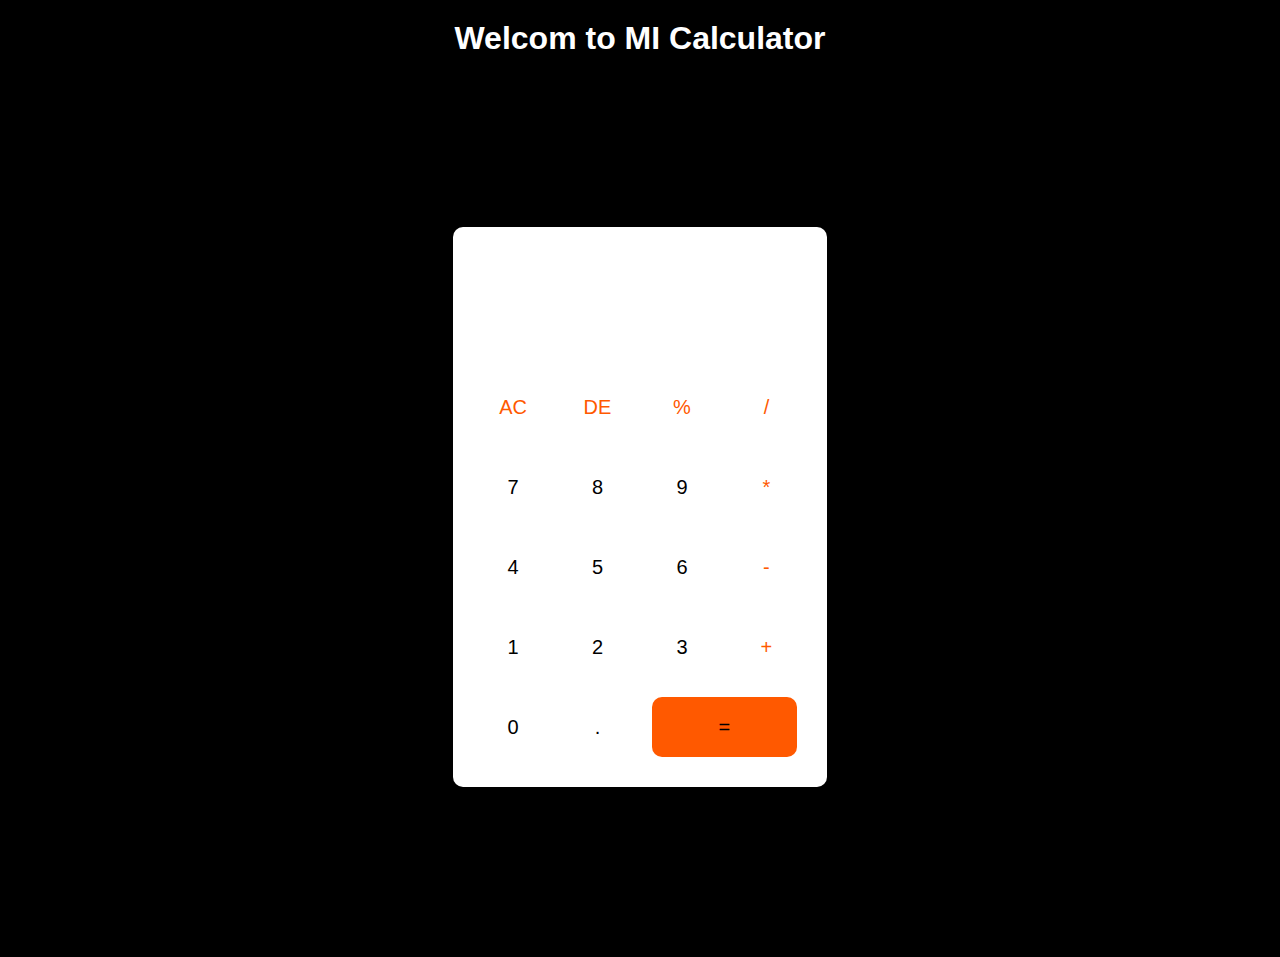
<file: Calculator/index.html>
<!DOCTYPE html>
<html lang="en">
<head>
    <meta charset="UTF-8">
    <meta name="viewport" content="width=device-width, initial-scale=1.0">
    <title>Calculator</title>
    <link rel="stylesheet" href="style.css" />
</head>
<body>
    <div class="heading">
        <h1>Welcom to MI Calculator</h1>
    </div>
    <div class="container">
       <div class="calculator">
            <form>
                <div class="display">
                    <input type="text" name="display">
                </div>
                <div class="row">
                    <input type="button" value="AC" onclick="display.value =''">
                    <input type="button" value="DE" onclick="display.value = display.value.toString().slice(0,-1)">
                    <input type="button" value="%" onclick="display.value +='%'">
                    <input type="button" value="/" onclick="display.value +='/'">
                </div>
                <div>
                    <input type="button" value="7" onclick="display.value +='7'">
                    <input type="button" value="8" onclick="display.value +='8'">
                    <input type="button" value="9" onclick="display.value +='9'">
                    <input type="button" value="*" onclick="display.value +='*'" class="row">
                </div>
                <div>
                    <input type="button" value="4" onclick="display.value +='4'">
                    <input type="button" value="5" onclick="display.value +='5'">
                    <input type="button" value="6" onclick="display.value +='6'">
                    <input type="button" value="-" onclick="display.value +='-'" class="row">
                </div>
                <div>
                    <input type="button" value="1" onclick="display.value +='1'">
                    <input type="button" value="2" onclick="display.value +='2'">
                    <input type="button" value="3" onclick="display.value +='3'">
                    <input type="button" value="+" onclick="display.value +='+'" class="row">
                </div>
                <div>
                    <input type="button" value="0" onclick="display.value +='0'">
                    <input type="button" value="." onclick="display.value +='.'">
                    <input type="button" value="=" onclick="display.value = eval(display.value)" class="equal">
                </div>
            </form>
       </div>
    </div>
</body>
</html>
</file>
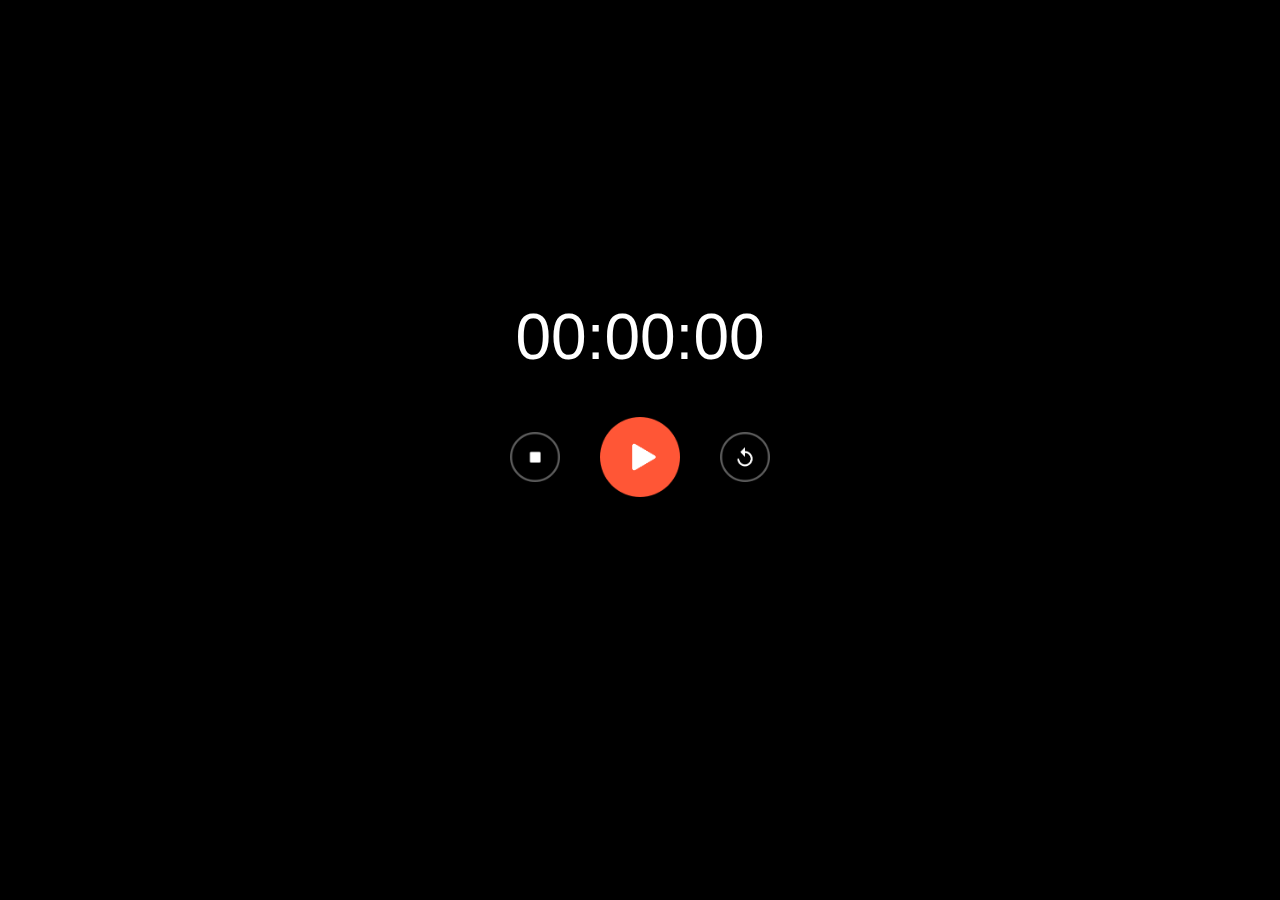
<file: CountDown Timer/index.html>
<!DOCTYPE html>
<html lang="en">
<head>
    <meta charset="UTF-8">
    <meta name="viewport" content="width=device-width, initial-scale=1.0">
    <title>CountDown Timer</title>
    <link rel="stylesheet" href="style.css">
</head>
<body>
    <div class="stopwatch">
        <h1 id="displayTime">00:00:00</h1>
        <div class="buttons">
            <img src="images/stop.png" onclick="watchStop()">
            <img src="images/start.png" onclick="watchStart()">
            <img src="images/reset.png" onclick="watchReset()">
        </div>
    </div>

    <script>

        let[seconds, minutes, hours]=[0,0,0];
        let displayTime = document.getElementById("displayTime");
        let timer = null;

        function stopwatch(){
            seconds++;
            if(seconds == 60){
                seconds = 0;
                minutes++;
                if(minutes == 60){
                    minutes = 0;
                    hours++;
                }
            }

            let h = hours < 10 ? "0" + hours : hours;
  
            let m = minutes < 10 ? "0" + minutes : minutes;

            let s = seconds < 10 ? "0" + seconds : seconds;


            displayTime.innerHTML = h +":"+ m +":"+ s;
        }

        function watchStart(){
            if(timer!== null){
                clearInterval(timer);
            }
            timer = setInterval(stopwatch,1000);
        }


        function watchStop(){
            clearInterval(timer);
        }

        function watchReset(){
            clearInterval(timer);
            [seconds, minutes, hours]=[0,0,0];
            displayTime.innerHTML = "00:00:00";
        }

    </script>
</body>
</html>
</file>
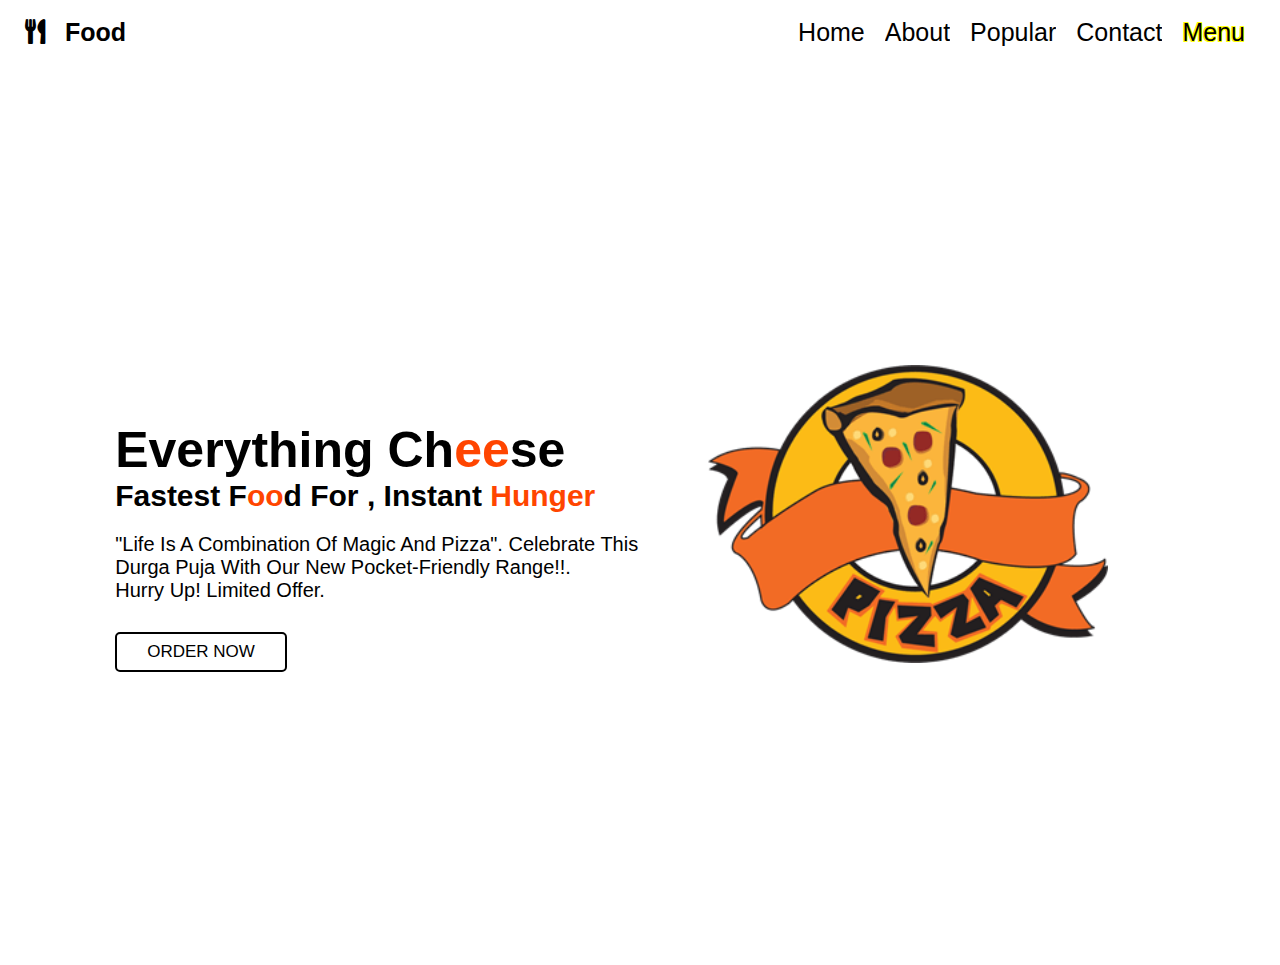
<file: landingPage/index.html>
<!DOCTYPE html>
<!DOCTYPE html>
<html lang="en">

<head>
    <meta charset="UTF-8" />
    <meta http-equiv="X-UA-Compatible" content="IE=edge" />
    <meta name="viewport" content="width=device-width, initial-scale=1.0" />

    <link rel="stylesheet" href="style.css" />
    <title>Landing Page</title>
    <link rel="stylesheet" href="https://cdnjs.cloudflare.com/ajax/libs/font-awesome/5.15.3/css/all.min.css" />
</head>

<body>
    <!-- header section starts  -->

    <header>
        <section class="nav">
            <!-- We can also insert any logo here     -->

            <!-- We can also insert any logo here     -->
            <div class="logo">
                <a href="#"><i class="fas fa-utensils"></i>food</a>
            </div>

            <!--  checkbox to control the icon's state    -->
            <input id="menu-toggle" type="checkbox" />
            <label class="menu-button-container" for="menu-toggle">
          <div class="menu-button"></div>
        </label>
            <!--  main menu    -->
            <ul class="menu">
                <li><a href="#home">Home</a></li>
                <li><a href="#speciality">About</a></li>
                <li><a href="#popular">Popular</a></li>
                <li><a href="#review">Contact</a></li>
                <li><a href="#order" class="order">Menu</a></li>
            </ul>
        </section>
    </header>

    <!-- header section ends -->

    <!-- hero section starts  -->

    <section class="home" id="home ">
        <div class="content">
            <!-- Tagline -->
            <h3 class="mainfont">
                Everything Ch<span class="yellowColor">ee</span>se
            </h3>
            <h3>
                fastest f<span class="yellowColor">oo</span>d for , instant
                <span class="yellowColor">Hunger</span>
            </h3>
            <!--Description  -->
            <p>
                "Life is a combination of magic and pizza". Celebrate this Durga Puja with our new pocket-friendly Range!!. <br>
                Hurry up! Limited Offer.
            </p>

            <!-- CTA -->
            <a href="# " class="btn">ORDER NOW</a>
        </div>
        <!-- Hero image -->

        <div class="image">
            <img src="pizza-logo.png" alt=" " />
        </div>
    </section>

    <!-- hero section ends   -->
</body>

</html>
</file>
<file: Calculator/style.css>
*{
    margin: 0;
    padding: 0;
    font-family: 'Poppins', sans-serif;
    box-sizing: border-box;
}

.heading{
    padding-top: 20px;
    text-align: center;
    color: white;
    background-color: black;
}

.container{
    width: 100%;
    height: 100vh;
    background: black;
    display: flex;
    align-items: center;
    justify-content: center;
}

.calculator{
    background: white;
    padding: 20px;
    border-radius: 10px;
}

.calculator form input{
    border: 0;
    outline: 0;
    width: 60px;
    height: 60px;
    border-radius: 10px;
    background: transparent;
    font-size: 20px;
    color: black;
    cursor: pointer;
    margin: 10px;
}

form .display{
    display: flex;
    justify-content: flex-end;
    margin: 20px 0;
}

form .display input{
    text-align: right;
    flex: 1;
    font-size: 45px;
    box-shadow: none;
}

form input.equal{
    width: 145px;
    background-color: rgb(255, 89, 0);
}

form .row input{
    color: rgb(255, 89, 0);
}

form input.row{
    color: rgb(255, 89, 0);
}
</file>
<file: CountDown Timer/style.css>
*{
    /* margin: 0;
    padding: 0; */
    font-family: 'Poppins', sans-serif;
    box-sizing: border-box;
}
body{
    background-color: black;
}
.stopwatch{
    width: 90%;
    max-width: 600px;
    background-color: black;
    text-align: center;
    padding: 40px 0;
    color: white;
    margin: 200px auto 0;
    box-shadow:0 10px 10px rgba(0, 0, 0,0.2);
}

.stopwatch h1{
    margin-top: 60px;
    font-size: 64px;
    font-weight: 300;
}

.buttons{
    display: flex;
    align-items: center;
    justify-content: center;
}

.buttons img{
    width: 50px;
    margin: 0 20px;
    cursor: pointer;
}

.buttons img:nth-child(2){
    width: 80px;
}
</file>
<file: landingPage/style.css>
@import url("https://fonts.googleapis.com/css2?family=Jacques+Francois+Shadow&display=swap");
* {
    font-family: "Nunito", sans-serif;
    margin: 0;
    padding: 0;
    box-sizing: border-box;
    outline: none;
    border: none;
    text-decoration: none;
    text-transform: capitalize;
    transition: all 0.2s linear;
}

html {
    font-size: 62.5%;
    overflow: hidden;
}

body {
    background: white;
    margin: 0;
}

header {
    margin: 0px;
}

/* <!--  styling the navigation menu --> */

a {
    text-decoration: none;
    color: #000;
}

ul {
    list-style: none;
}

section {
    padding: 2rem 9%;
}

.logo {
    font-size: 2.5rem;
    font-weight: bolder;
    color: #666;
    display: inline-block;
}

.logo i {
    padding-right: 2rem;
    color: black;
}

.order {
    text-shadow: -1px -1px 0 yellow, 1px -1px 0 yellow, -1px 1px 0 yellow, 1px 1px yellow;
}

.nav {
    display: flex;
    flex-direction: row;
    align-items: center;
    justify-content: space-between;
    background: white;
    color: black;
    height: 65px;
    padding: 1em;
    font-size: 25px;
}

.menu li:hover {
    cursor: pointer;
    transform: scale(1.2);
}

.menu {
    display: flex;
    flex-direction: row;
    list-style-type: none;
    margin: 0;
}

.menu>li {
    margin: 0 1rem;
    overflow: hidden;
}
/*Container for menu button  */

.menu-button-container {
    display: none;
    height: 100%;
    width: 30px;
    cursor: pointer;
    flex-direction: column;
    justify-content: center;
    align-items: center;
}

#menu-toggle {
    display: none;
}
/*  Creating the menu button */

.menu-button,
.menu-button::before,
.menu-button::after {
    display: block;
    background-color: black;
    position: absolute;
    height: 6px;
    width: 32px;
    border-radius: 3px;
    color: white;
}

.menu-button::before {
    content: "";
    margin-top: -8px;
}

.menu-button::after {
    content: "";
    margin-top: 8px;
}
/*  Adding Functionality to the Hamburger Menu with CSS  */

#menu-toggle:checked+.menu-button-container .menu-button::before {
    margin-top: 0px;
    transform: rotate(45deg);
}

#menu-toggle:checked+.menu-button-container .menu-button {
    background: rgba(255, 255, 255, 0);
}

#menu-toggle:checked+.menu-button-container .menu-button::after {
    margin-top: 0px;
    /*  transforms the hamburger icon into a cross  */
    transform: rotate(-45deg);
}
/* Styling the hero section */

.home {
    display: flex;
    flex-wrap: wrap;
    gap: 1.5rem;
    min-height: 100vh;
    align-items: center;
}

.home .content {
    flex: 1 1 40rem;
    padding-top: 6.5rem;
}
/* Styling the main image */

.home .content .mainfont{
    font-size: 5rem;
    color: black;
}


.home .image {
    flex: 1 1 30rem;
}

.home .image img {
    width: 90%;
    height: 90%;
    padding: 1rem;
    animation: float 3s linear infinite;
}
/* animating the main image   */

@keyframes float {
    0%,
    100% {
        transform: translateY(0rem);
    }
    50% {
        transform: translateY(3rem);
    }
}

.home .content h3 {
    font-size: 3rem;
    color: black;
}
/* Styling the content */

.yellowColor {
    color: orangered;
}

.mainfont {
    font-family: 'Franklin Gothic Medium', 'Arial Narrow', Arial, sans-serif;
}

.home .content p {
    font-size: 2rem;
    color: black;
    padding: 2rem 0;
}

.heading {
    text-align: center;
    font-size: 3.5rem;
    padding: 1rem;
    color: #666;
}
/* Styling the buttons  */

.btn {
    display: inline-block;
    padding: 0.8rem 3rem;
    border: 0.2rem solid black;
    color: black;
    cursor: pointer;
    font-size: 1.7rem;
    border-radius: 0.5rem;
    position: relative;
    overflow: hidden;
    z-index: 0;
    margin: 1rem 1rem 0 0;
}

.btn:hover {
    color: #fff;
}
/* media queries  */

@media (max-width: 991px) {
    html {
        font-size: 55%;
    }
    header {
        padding: 2rem;
    }
    section {
        padding: 2rem;
    }
}

@media (max-width: 768px) {
    .menu-button-container {
        display: flex;
    }
    .menu {
        position: absolute;
        top: 0;
        margin-top: 50px;
        left: 0;
        flex-direction: column;
        width: 100%;
        justify-content: center;
        align-items: center;
        padding: 2rem
    }
    .menu li:hover {
        transform: scale(1);
    }
    #menu-toggle~.menu li {
        height: 0;
        margin: 0;
        padding: 0;
        border: 0;
    }
    #menu-toggle:checked~.menu li {
        border: 1px solid #9f9a9a;
        height: 2.5em;
        padding: 0.5em;
    }
    .menu>li {
        display: flex;
        justify-content: center;
        margin: 0;
        padding: 0.5em 0;
        width: 100%;
        color: black;
        background-color: #e8e8e8;
    }
    .menu>li:not(:last-child) {
        border-bottom: 1px solid #444;
    }
}

@media (max-width: 450px) {
    html {
        font-size: 50%;
        overflow-x: hidden;
        overflow-y: scroll;
        text-align: center;
    }
}
</file>
